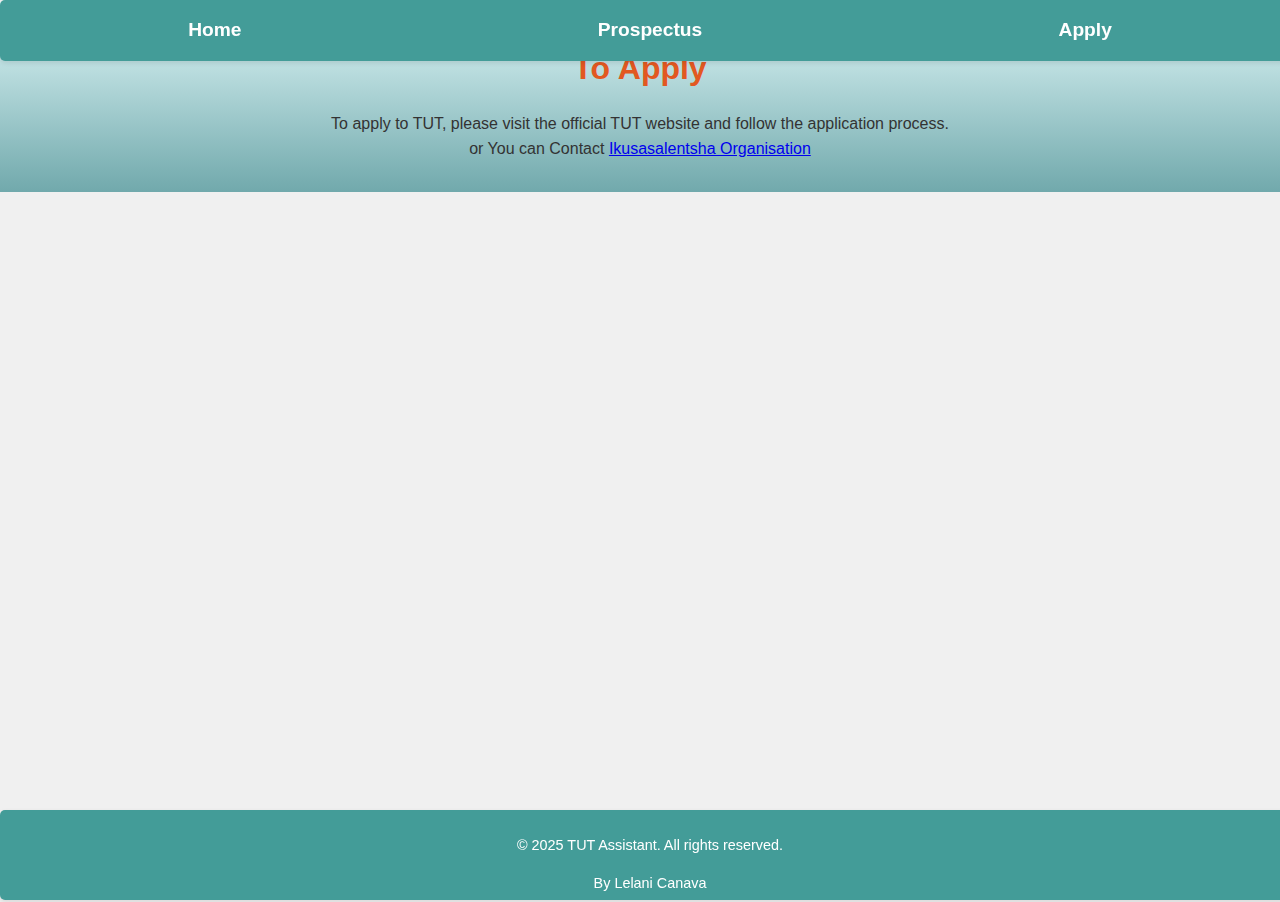
<file: apply.html>
<!DOCTYPE html>
<html lang="en">
<head>
    <meta charset="UTF-8">
    <meta name="viewport" content="width=device-width, initial-scale=1.0">
    <title>TUT Assistant</title>
    <link rel="stylesheet" href="styles.css">
</head>
<body>
    <div class="nav-bar">
        <a href="index.html">Home</a>
        <a href="prospectus.html">Prospectus</a>
        <a href="#">Apply</a>
    </div>

    <div class="content">
        <h1>To Apply</h1>
        <p>To apply to TUT, please visit the official TUT website and follow the application process.
            <br>
            or You can Contact <a href="https://www.ikusasalentsha.org" >Ikusasalentsha Organisation</a>
        </p>

    </div>  

    <!-- Footer -->
    <footer>
        <p>&copy; 2025 TUT Assistant. All rights reserved.</p>
        <p>By Lelani Canava</p> 
</body>
</html>
</file>
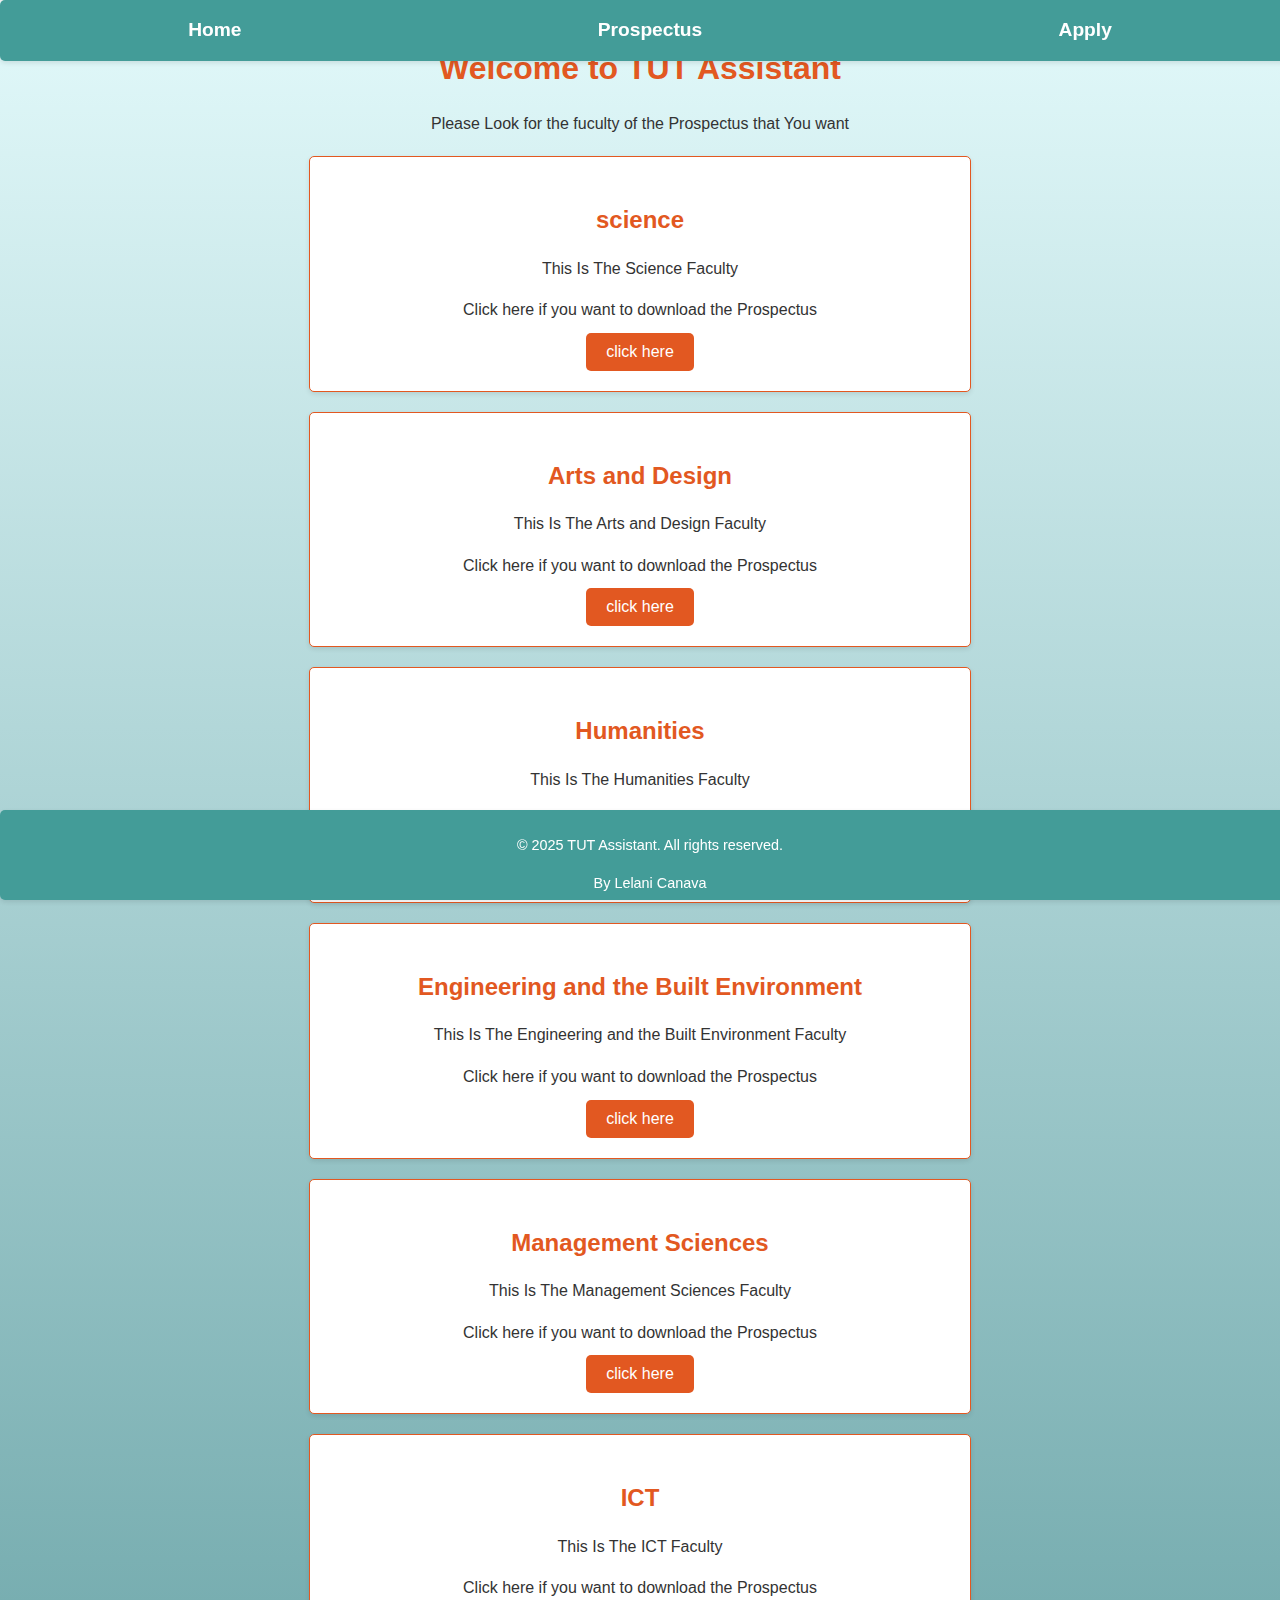
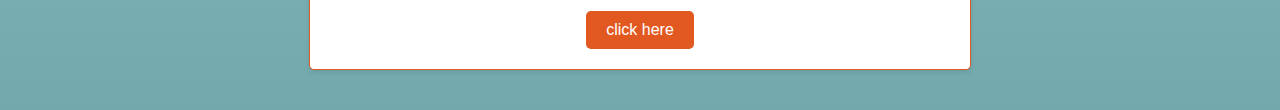
<file: prospectus.html>
<!DOCTYPE html>
<html lang="en">
<head>
    <meta charset="UTF-8">
    <meta name="viewport" content="width=device-width, initial-scale=1.0">
    <title>TUT Assistant</title>
    <link rel="stylesheet" href="styles.css">
</head>
<body>
    <div class="nav-bar">
        <a href="index.html">Home</a>
        <a href="#">Prospectus</a>
        <a href="apply.html">Apply</a>
    </div>
    <div class="content">
        <h1>Welcome to TUT Assistant</h1>
        <p>Please Look for the fuculty of the Prospectus that You want
        <br>
        </p>
        

        <div class="box" id="science">
        <h3>science</h3>
        <p>This Is The Science Faculty</p>
        <p>Click here if you want to download the Prospectus</p>
        <a href="https://tut.ac.za/images/prospectus/Part8_Science_2025.pdf"><button>click here</button></a>
       </div>

    <div class="box" id="Arts and Design">
        <h3>Arts and Design</h3>
        <p>This Is The Arts and Design Faculty</p>
        <p>Click here if you want to download the Prospectus</p>
        <a href="https://tut.ac.za/images/prospectus/Part2_Arts-and-Design_Prospectus.pdf"><button>click here</button></a>
       </div>
      
        <div class="box" id="Humanities">
        <h3>Humanities</h3>
        <p>This Is The Humanities Faculty</p>
        <p>Click here if you want to download the Prospectus</p>
        <a href="https://tut.ac.za/images/prospectus/Part5_Humanities_Prospectus_%202025.pdf"><button>click here</button></a>
         </div>
        <div class="box" id="Engineering and the Built Environment">
        <h3>Engineering and the Built Environment</h3>
        <p>This Is The Engineering and the Built Environment Faculty</p>
        <p>Click here if you want to download the Prospectus</p>
        <a href="https://tut.ac.za/images/prospectus/Part4_FEBE_Prospectus_2025.pdf"><button>click here</button></a>
         </div>

        <div class="box" id="Management Sciences">
        <h3>Management Sciences</h3>
        <p>This Is The Management Sciences Faculty</p>
        <p>Click here if you want to download the Prospectus</p>
        <a href="https://tut.ac.za/images/prospectus/Part3_Economics-and-Finance_Prospectus.pdf"><button>click here</button></a>
         </div>

        <div class="box" id="ICT">
        <h3>ICT</h3>
        <p>This Is The ICT Faculty</p>
        <p>Click here if you want to download the Prospectus</p>
        <a href="https://tut.ac.za/images/prospectus/Part6_ICT_Prospectus.pdf"><button>click here</button></a>
         </div>
     </div>
    

    <!-- Footer -->
    <footer>
        <p>&copy; 2025 TUT Assistant. All rights reserved.</p>
        <p>By Lelani Canava</p> 
</body>
</html>
</file>
<file: styles.css>
/* Base styles */
body {
    background-color: #f0f0f0;
    font-family: Arial, sans-serif;
    color: #333;
    margin: 0;
    line-height: 1.6;
    min-height: 100vh;
    font-size: 16px;
    -webkit-font-smoothing: antialiased;
    -moz-osx-font-smoothing: grayscale;
}

/* Header / Navigation styles */
.nav-bar {
    background-color: #439c98;
    color: #fff;
    padding: 10px;
    display: flex;
    justify-content: space-around;
    align-items: center;
    border-radius: 5px;
    box-shadow: 0 2px 5px rgba(0,0,0,0.1);
    font-size: 1.2em;
    font-weight: bold;
    position: fixed;
    top: 0;
    width: 100%;
    z-index: 1000;
}

.nav-bar a {
    color: #fff;
    text-decoration: none;
    padding: 5px 10px;
    transition: background-color 0.3s ease;
}

.nav-bar a:hover {
    background-color: #e25821;
    border-radius: 5px;
    text-decoration: underline;
}

.nav-bar a.active {
    background-color: #e25821;
    border-radius: 5px;
    text-decoration: underline;
}

/* Main content / Hero section */
.hero {
    background-color: #fff;
    padding: 20px;
    border-radius: 5px;
    box-shadow: 0 2px 5px rgba(0,0,0,0.1);
    margin: 80px auto 80px auto; /* Leaves room for fixed nav & footer */
    width: 100%;
    max-width: 1200px;
    min-height: calc(100vh - 140px); /* Adjusts for fixed header/footer */
    display: flex;
    flex-direction: column;
    justify-content: center;
    align-items: center;
}

h1 {
    color: #e25821;
    font-size: 2em;
    margin-bottom: 10px;
    text-align: center;
}

p {
    margin-bottom: 10px;
}

/* Footer styles */
footer {
    background-color: #439c98;
    color: #fff;
    text-align: center;
    font-size: 0.9em;
    padding: 10px;
    position: fixed;
    bottom: 0;
    width: 100%;
    height: 70px;
    border-radius: 5px;
    box-shadow: 0 2px 5px rgba(0,0,0,0.1);
}

/* Prospectus page styles */
.content {
    margin-top: 2px;
    background: linear-gradient(#e2f9fa, #71a9ac);
    padding: 20px;
    text-align: center;
}

.content h3 {
    color: #e25821;
    font-size: 1.5em;
    margin-bottom: 10px;
}

.box {
    background-color: #fff;
    padding: 20px;
    border-radius: 5px;
    box-shadow: 0 2px 5px rgba(0,0,0,0.1);
    margin-top: 20px;
    border: 1px solid #e25821;
    transition: all 0.3s ease;
    width: 50%;
    margin: 20px auto;
    text-align: center;
    text-decoration: none;
}

/* Buttons */
button {
    background-color: #e25821;
    color: #fff;
    text-decoration: none;
    border: none;
    padding: 10px 20px;
    border-radius: 5px;
    cursor: pointer;
    font-size: 1em;
    transition: all 0.3s ease;
}

button:hover {
    background-color: #439c98;
    color: #fff;
    border-radius: 5px;
    transform: scale(1.05);
    box-shadow: 0 4px 10px rgba(0,0,0,0.2);
    text-decoration: none;
}

button:focus {
    outline: 2px solid #439c98;
    outline-offset: 2px;
}

/* Responsive styles for screens less than 800px */
@media (max-width: 800px) {
    .nav-bar {
        flex-direction: column;
        align-items: flex-start;
        font-size: 1em;
        padding: 10px 15px;
    }

    .nav-bar a {
        width: 100%;
        text-align: left;
        padding: 8px 0;
    }

    .hero {
        padding: 15px;
        margin-top: 100px;
        margin-bottom: 90px;
        min-height: auto;
    }

    h1 {
        font-size: 1.5em;
    }

    p {
        font-size: 0.95em;
    }

    .box {
        width: 90%;
        padding: 15px;
        font-size: 0.95em;
    }

    button {
        width: 100%;
        padding: 12px;
        font-size: 1em;
    }

    .content h3 {
        font-size: 1.3em;
    }

    footer {
        font-size: 0.8em;
        padding: 5px;
        height: auto;
        text-align: center;
    }
}
</file>
